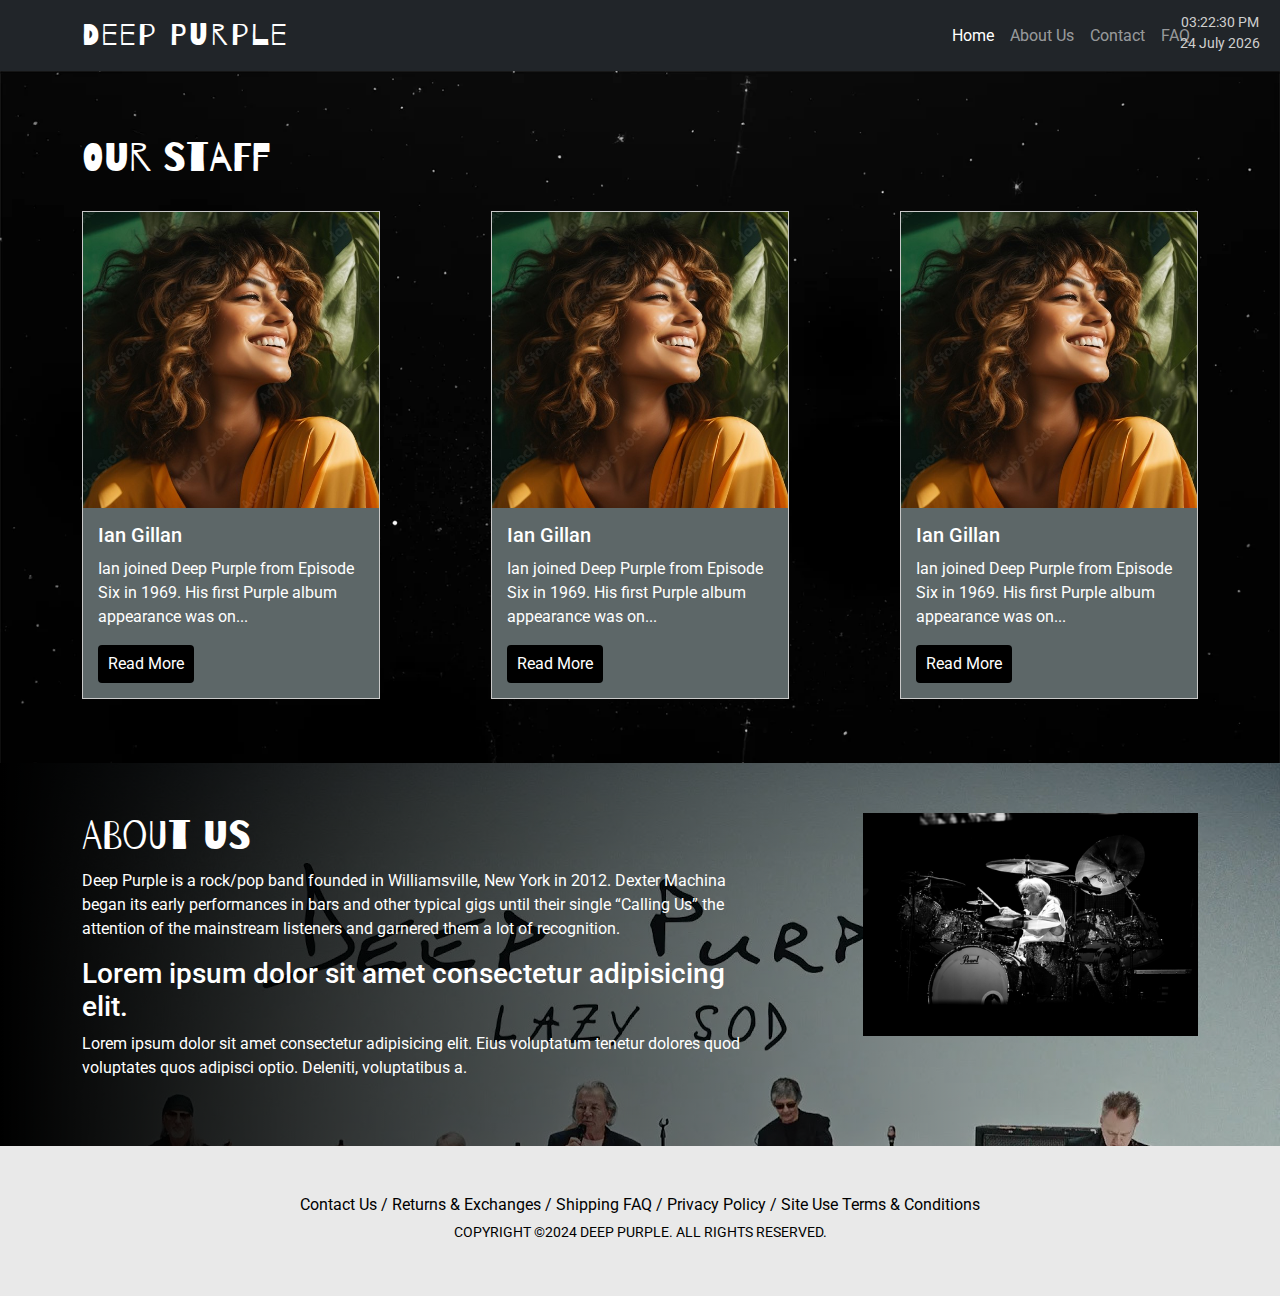
<file: about-us.html>
<!DOCTYPE html>
<html lang="en">
<head>
    <meta charset="UTF-8">
    <meta name="viewport" content="width=device-width, initial-scale=1.0">
    <title>Deep Purple | Home</title>
    <link rel="shortcut icon" href="favicon.ico" type="image/x-icon">

    <!-- css -->
    <link rel="stylesheet" href="css/bootstrap.min.css">
    <link rel="stylesheet" href="css/style.css">

    <!-- fonts -->
    <link rel="preconnect" href="https://fonts.googleapis.com">
<link rel="preconnect" href="https://fonts.gstatic.com" crossorigin>
<link href="https://fonts.googleapis.com/css2?family=Barrio&family=Roboto:ital,wght@0,100;0,300;0,400;0,500;0,700;0,900;1,100;1,300;1,400;1,500;1,700;1,900&display=swap" rel="stylesheet">

    <!-- font awesome -->
    <link rel="stylesheet" href="https://cdnjs.cloudflare.com/ajax/libs/font-awesome/6.6.0/css/all.min.css" integrity="sha512-Kc323vGBEqzTmouAECnVceyQqyqdsSiqLQISBL29aUW4U/M7pSPA/gEUZQqv1cwx4OnYxTxve5UMg5GT6L4JJg==" crossorigin="anonymous" referrerpolicy="no-referrer" />
</head>
<body onload="startTime()">
    <!-- navbar -->
    <nav class="navbar navbar-expand-sm bg-dark navbar-dark">
        <div class="container ">
          <a class="navbar-brand" href="index.html"><i class="fa-solid fa-compact-disc"></i> </i> Deep Purple</a>

          <button class="navbar-toggler" type="button" data-bs-toggle="collapse" data-bs-target="#navbarSupportedContent" aria-controls="navbarSupportedContent" aria-expanded="false" aria-label="Toggle navigation">
            <span class="navbar-toggler-icon"></span>
          </button>

          <div class="collapse navbar-collapse" id="navbarSupportedContent">
            <ul class="navbar-nav ms-auto  mb-2 mb-lg-0">
              <li class="nav-item">
                <a class="nav-link active" aria-current="page" href="index.html">Home</a>
              </li>
              <li class="nav-item">
                <a class="nav-link" href="about-us.html">About Us</a>
              </li>
              <!-- <a class="navbar-brand" href="index.html">Deep Purple</a> -->
              <li class="nav-item">
                <a class="nav-link" href="contact.html">Contact</a>
              </li>
              <li class="nav-item">
                <a class="nav-link" href="faq.html">FAQ</a>
              </li>
              
            </ul>
            <!-- <form class="d-flex" role="search">
              <input class="form-control me-2" type="search" placeholder="Search" aria-label="Search">
              <button class="btn btn-outline-success" type="submit">Search</button>
            </form> -->
          </div>
        </div>
        
        <!-- clock -->
        <div id="clock">
          <p id="txt"></p>
          <p id="day"></p>
        </div>

      </nav>
    <!-- navbar end -->

    <!-- main -->
      <main>
        <section class="staff-sec">
            <div class="container">
                <h1>Our Staff</h1>
                <div class="staff-div">
                  <div class="staff-cards">

                    <div class="card1">
                        <img src="img/fan3.jpg" class="card-img-top" alt="...">
                        <div class="card-body">
                          <h5 class="card-title">Ian Gillan</h5>
                          <p class="card-text">Ian joined Deep Purple from Episode Six in 1969. His first Purple album appearance was on...</p>
                          <button class="btn-readm">Read More</button>
                        </div>
                      </div>
                      <div class="card1">
                        <img src="img/fan3.jpg" class="card-img-top" alt="...">
                        <div class="card-body">
                          <h5 class="card-title">Ian Gillan</h5>
                          <p class="card-text">Ian joined Deep Purple from Episode Six in 1969. His first Purple album appearance was on...</p>
                          <button class="btn-readm">Read More</button>
                        </div>
                      </div>
                      <div class="card1">
                        <img src="img/fan3.jpg" class="card-img-top" alt="...">
                        <div class="card-body">
                          <h5 class="card-title">Ian Gillan</h5>
                          <p class="card-text">Ian joined Deep Purple from Episode Six in 1969. His first Purple album appearance was on...</p>
                          <button class="btn-readm">Read More</button>
                        </div>
                      </div>
                      
                      
                     </div>
                </div>
            </div>
        </section>

        <section class="about">
            <div class="container about-cont">
                <div class="about-text">
                    <h1>ABOUT US</h1>
                <P>Deep Purple is a rock/pop band founded in Williamsville, New York in 2012. Dexter Machina began its early performances in bars and other typical gigs until their single “Calling Us” the attention of the mainstream listeners and garnered them a lot of recognition.</P>
                <h3>Lorem ipsum dolor sit amet consectetur adipisicing elit.</h3>
                <p>Lorem ipsum dolor sit amet consectetur adipisicing elit. Eius voluptatum tenetur dolores quod voluptates quos adipisci optio. Deleniti, voluptatibus a.</p>
                </div>
                <div class="ab-img">
                    <img src="img/cig-cozy-gallery-5482hZV-cig-cozy-gallery-5482kIR-Aggie-Anthimidou-3---NOT-CLEARED-xxl-s.jpeg" alt="">
                </div>
                
            </div>
        </section>
      </main>
    <!-- main ende -->
    <footer>
        <div class="footer">
            <div class="f1">
                <p>Contact Us / Returns & Exchanges / Shipping FAQ / Privacy Policy / Site Use Terms & Conditions</p>
            </div>
            <div class="f2">
                <p>COPYRIGHT ©2024 DEEP PURPLE. ALL RIGHTS RESERVED.</p>
            </div>
        </div>
      </footer>
      
      <!-- footer end -->
    <script src="js/bootstrap.min.js"></script>
    <script src="js/script.js"></script>
</body>
</html>
</file>
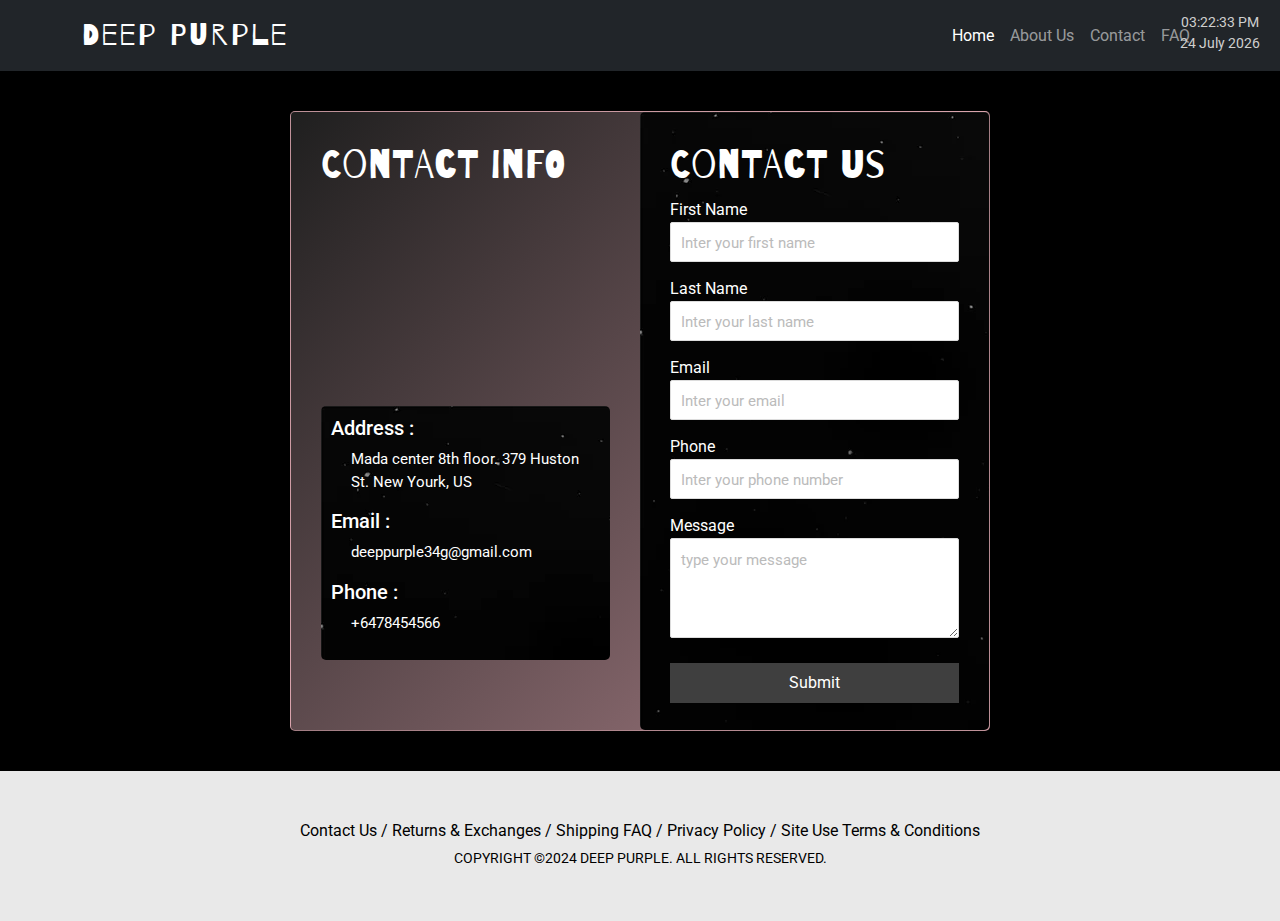
<file: contact.html>
<!DOCTYPE html>
<html lang="en">
<head>
    <meta charset="UTF-8">
    <meta name="viewport" content="width=device-width, initial-scale=1.0">
    <title>Deep Purple | Home</title>
    <link rel="shortcut icon" href="favicon.ico" type="image/x-icon">

    <!-- css -->
    <link rel="stylesheet" href="css/bootstrap.min.css">
    <link rel="stylesheet" href="css/style.css">

    <!-- fonts -->
    <link rel="preconnect" href="https://fonts.googleapis.com">
<link rel="preconnect" href="https://fonts.gstatic.com" crossorigin>
<link href="https://fonts.googleapis.com/css2?family=Barrio&family=Roboto:ital,wght@0,100;0,300;0,400;0,500;0,700;0,900;1,100;1,300;1,400;1,500;1,700;1,900&display=swap" rel="stylesheet">

    <!-- font awesome -->
    <link rel="stylesheet" href="https://cdnjs.cloudflare.com/ajax/libs/font-awesome/6.6.0/css/all.min.css" integrity="sha512-Kc323vGBEqzTmouAECnVceyQqyqdsSiqLQISBL29aUW4U/M7pSPA/gEUZQqv1cwx4OnYxTxve5UMg5GT6L4JJg==" crossorigin="anonymous" referrerpolicy="no-referrer" />
</head>
<body onload="startTime()">
    <!-- navbar -->
    <nav class="navbar navbar-expand-sm bg-dark navbar-dark">
        <div class="container ">
          <a class="navbar-brand" href="index.html"><i class="fa-solid fa-compact-disc"></i> </i> Deep Purple</a>

          <button class="navbar-toggler" type="button" data-bs-toggle="collapse" data-bs-target="#navbarSupportedContent" aria-controls="navbarSupportedContent" aria-expanded="false" aria-label="Toggle navigation">
            <span class="navbar-toggler-icon"></span>
          </button>

          <div class="collapse navbar-collapse" id="navbarSupportedContent">
            <ul class="navbar-nav ms-auto  mb-2 mb-lg-0">
              <li class="nav-item">
                <a class="nav-link active" aria-current="page" href="index.html">Home</a>
              </li>
              <li class="nav-item">
                <a class="nav-link" href="about-us.html">About Us</a>
              </li>
              <!-- <a class="navbar-brand" href="index.html">Deep Purple</a> -->
              <li class="nav-item">
                <a class="nav-link" href="contact.html">Contact</a>
              </li>
              <li class="nav-item">
                <a class="nav-link" href="faq.html">FAQ</a>
              </li>
              
            </ul>
            <!-- <form class="d-flex" role="search">
              <input class="form-control me-2" type="search" placeholder="Search" aria-label="Search">
              <button class="btn btn-outline-success" type="submit">Search</button>
            </form> -->
          </div>
        </div>
        
        <!-- clock -->
        <div id="clock">
          <p id="txt"></p>
          <p id="day"></p>
        </div>

      </nav>
    <!-- navbar end -->

    <!-- main -->
      <main>
        <section class="ct-sec">
          <div id="popup-back"></div>
            <div id="popup">
              <div><p>Do you confirm?</p></div>
              <div class="con-btn">
                <button class="btn-yes" type="submit" onclick="hideY()">Yes</button>
                <button class="btn-no"type="submit" onclick="hide()">No</button>

              </div>
            </div>

            <div class="container form-cont">
                <div class="form-div">

                    <div class="ci-img">
                        <h1>Contact info</h1>
                        <div class="info">
                            <div class="">
                              
                              <h5><i class="fa-solid fa-location-dot"></i> Address :</h5>
                            </div>
                            <p>Mada center 8th floor. 379 Huston St. New Yourk, US</p>
                            <div class="">
                              
                              <h5><i class="fa-solid fa-envelope"></i> Email :</h5>
                            </div>
                            <p>deeppurple34g@gmail.com</p>
                            <div class="">
                              
                              <h5><i class="fa-solid fa-phone"></i> Phone :</h5>
                            </div>
                            <p>+6478454566</p>
                        </div>
                        
                    </div>

                    <div class="form">
                        <h1>Contact Us</h1>
                        <form action="">
                            <label for="">First Name</label>
                            <input type="text" required placeholder="Inter your first name">
                            <label for="">Last Name</label>
                            <input type="text" required placeholder="Inter your last name">
                            <label for="">Email</label>
                            <input type="email" required placeholder="Inter your email">
                            <label for="" >Phone</label>
                            <input type="text" required placeholder="Inter your phone number">
                            <label for="">Message</label>
                            <textarea required name="" id="" placeholder="type your message"></textarea>
                            <button type="submit" class="btn-send" onclick="show()">Submit</button>
                        </form>
                    </div>

                </div>
            </div>
        </section>
      </main>
    <!-- main ende -->

     <!-- footer -->
     <footer>
        <div class="footer">
            <div class="f1">
                <p>Contact Us / Returns & Exchanges / Shipping FAQ / Privacy Policy / Site Use Terms & Conditions</p>
            </div>
            <div class="f2">
                <p>COPYRIGHT ©2024 DEEP PURPLE. ALL RIGHTS RESERVED.</p>
            </div>
        </div>
      </footer>
      
      <!-- footer end -->
    <script src="js/bootstrap.min.js"></script>
    <script src="js/script.js"></script>
</body>
</html>
</file>
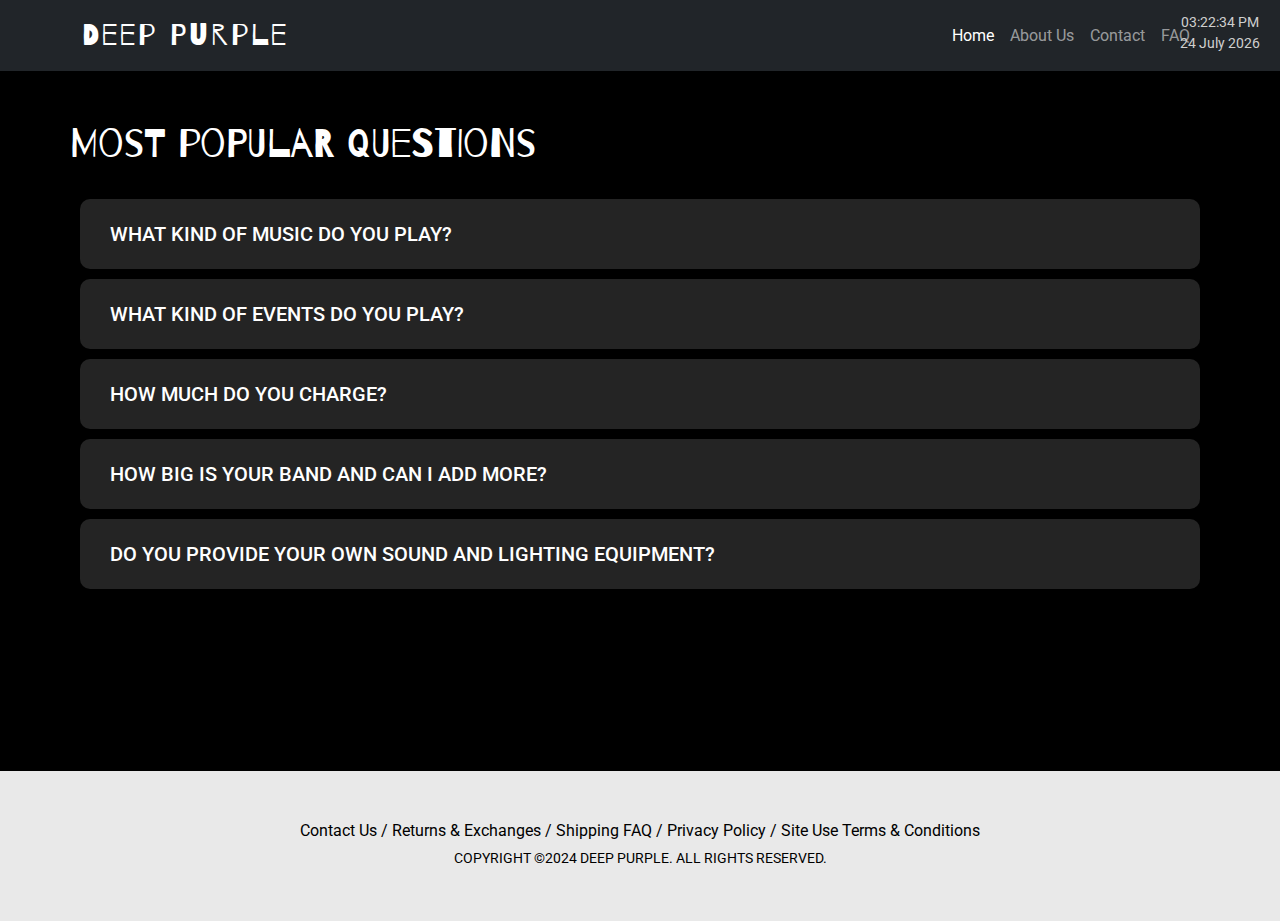
<file: faq.html>
<!DOCTYPE html>
<html lang="en">
<head>
    <meta charset="UTF-8">
    <meta name="viewport" content="width=device-width, initial-scale=1.0">
    <title>Deep Purple | Home</title>
    <link rel="shortcut icon" href="favicon.ico" type="image/x-icon">

    <!-- css -->
    <link rel="stylesheet" href="css/bootstrap.min.css">
    <link rel="stylesheet" href="css/style.css">

    <!-- fonts -->
    <link rel="preconnect" href="https://fonts.googleapis.com">
<link rel="preconnect" href="https://fonts.gstatic.com" crossorigin>
<link href="https://fonts.googleapis.com/css2?family=Barrio&family=Roboto:ital,wght@0,100;0,300;0,400;0,500;0,700;0,900;1,100;1,300;1,400;1,500;1,700;1,900&display=swap" rel="stylesheet">

    <!-- font awesome -->
    <link rel="stylesheet" href="https://cdnjs.cloudflare.com/ajax/libs/font-awesome/6.6.0/css/all.min.css" integrity="sha512-Kc323vGBEqzTmouAECnVceyQqyqdsSiqLQISBL29aUW4U/M7pSPA/gEUZQqv1cwx4OnYxTxve5UMg5GT6L4JJg==" crossorigin="anonymous" referrerpolicy="no-referrer" />
</head>
<body onload="startTime()">
    <!-- navbar -->
    <nav class="navbar navbar-expand-sm bg-dark navbar-dark">
        <div class="container ">
          <a class="navbar-brand" href="index.html"><i class="fa-solid fa-compact-disc"></i> </i> Deep Purple</a>

          <button class="navbar-toggler" type="button" data-bs-toggle="collapse" data-bs-target="#navbarSupportedContent" aria-controls="navbarSupportedContent" aria-expanded="false" aria-label="Toggle navigation">
            <span class="navbar-toggler-icon"></span>
          </button>

          <div class="collapse navbar-collapse" id="navbarSupportedContent">
            <ul class="navbar-nav ms-auto  mb-2 mb-lg-0">
              <li class="nav-item">
                <a class="nav-link active" aria-current="page" href="index.html">Home</a>
              </li>
              <li class="nav-item">
                <a class="nav-link" href="about-us.html">About Us</a>
              </li>
              <!-- <a class="navbar-brand" href="index.html">Deep Purple</a> -->
              <li class="nav-item">
                <a class="nav-link" href="contact.html">Contact</a>
              </li>
              <li class="nav-item">
                <a class="nav-link" href="faq.html">FAQ</a>
              </li>
              
            </ul>
            <!-- <form class="d-flex" role="search">
              <input class="form-control me-2" type="search" placeholder="Search" aria-label="Search">
              <button class="btn btn-outline-success" type="submit">Search</button>
            </form> -->
          </div>
        </div>
        
        <!-- clock -->
        <div id="clock">
          <p id="txt"></p>
          <p id="day"></p>
        </div>

      </nav>
    <!-- navbar end -->
    <!-- main -->
      <main>
        <section class="faq-sec">
            <div class="container faq-cont">
                <h1>Most Popular Questions</h1>
                <div class="faq-div">

                  <div class="faq">
                    <div class="faq-header">
                      <h4>WHAT KIND OF MUSIC DO YOU PLAY?</h4>
                      <i class="fa-solid fa-arrow-up icon"></i>
                    </div>
                    <div class="faq-contant ">
                      <p>Our focus is on modern party hits—anything to fill the dance floor. Pop, rock, hip-hop, Motown, country, and oldies. We also specialize in jazz and light dinner music. Our song list covers the last 6 decades.</p>
                    </div>
                  </div>
                  <div class="faq">
                    <div class="faq-header">
                      <h4>WHAT KIND OF EVENTS DO YOU PLAY?</h4>
                      <i class="fa-solid fa-arrow-up icon"></i>
                    </div>
                    <div class="faq-contant ">
                      <p>Weddings, corporate events, company parties, fundraisers, festivals, city events, birthdays, mitzvahs, anniversaries, and any other kind of party or concert.</p>
                    </div>
                  </div>
                  <div class="faq">
                    <div class="faq-header">
                      <h4>HOW MUCH DO YOU CHARGE?</h4>
                      <i class="fa-solid fa-arrow-up icon"></i>
                    </div>
                    <div class="faq-contant ">
                      <p>We have a variety of packages and options that affect our pricing. In some cases, the event date and performance length can also be a factor. Send us a message and we’d be happy to send you a quote.</p>
                    </div>
                  </div>
                  <div class="faq">
                    <div class="faq-header">
                      <h4>HOW BIG IS YOUR BAND AND CAN I ADD MORE?</h4>
                      <i class="fa-solid fa-arrow-up icon"></i>
                    </div>
                    <div class="faq-contant ">
                      <p>Our core band is 6 people—female vocals, male vocals, keyboard/vocals, guitar, bass, and drums. You can add trumpet, sax, and/or trombone.</p>
                    </div>
                  </div>
                  <div class="faq">
                    <div class="faq-header">
                      <h4>DO YOU PROVIDE YOUR OWN SOUND AND LIGHTING EQUIPMENT?</h4>
                      <i class="fa-solid fa-arrow-up icon"></i>
                    </div>
                    <div class="faq-contant ">
                      <p>Yes, we provide sound and stage lighting equipment with 1 or 2 tech members. Occasionally we will work with 3rd party sound and lighting companies for larger events. In these instances, the client hires the sound and lighting separately from High Def Band.</p>
                    </div>
                  </div>
                  

                </div>
            </div>
        </section>
      </main>
    <!-- main ende -->
     <!-- footer -->
     <footer>
        <div class="footer">
            <div class="f1">
                <p>Contact Us / Returns & Exchanges / Shipping FAQ / Privacy Policy / Site Use Terms & Conditions</p>
            </div>
            <div class="f2">
                <p>COPYRIGHT ©2024 DEEP PURPLE. ALL RIGHTS RESERVED.</p>
            </div>
        </div>
      </footer>
      
      <!-- footer end -->
    <script src="js/bootstrap.min.js"></script>
    <script src="js/script.js"></script>
</body>
</html>
</file>
<file: css/style.css>
:root{
    --primary-font-family: "Roboto", sans-serif;
    --heading-font-family: "Barrio", system-ui;

}
*{
    margin: 0;
    padding: 0;
    box-sizing: border-box;
}
html,
body{
    height: 100%;
    font-family: var(--primary-font-family);
    background-color: black;
    color: #fff;
}
/* navbar */
.navbar-brand{
    font-family: var(--heading-font-family);
    font-size: 30px;
    letter-spacing: 3px;
}

/* navbar end */

/* date & time */
#clock {
     font-size: 14px;
     color: #cfcfcf;
     /* background-color: #2b2b2b; */
     border-radius: 3px;
     margin-right: 20px;
     display: flex;
     flex-direction: column;
     align-items: center;
     position: absolute;
     top: 12px;
     right: 0;
     z-index: 99;
}
#txt {
     margin: 0;
}
#day{
    margin: 0;
}

/* //////////////////////////////////////////////-------HONE-- */
/* banner */
.banner {
    width: 100%;
    height: 700px;
    display: flex;
    justify-content: center;
    align-items: center;
    position: relative;
    overflow: hidden;
    color: white;
  }
  
  .banner video {
    position: absolute;
    top: 50%;
    left: 50%;
    transform: translate(-50%, -50%);
    min-width: 100%;
    min-height: 100%;
    width: auto;
    height: auto;
    z-index: 1;
    object-fit: cover;
  }
  
  .heading {
    display: flex;
    flex-direction: column;
    justify-content: center;
    align-items: center;
    text-align: center;
    z-index: 2;
  }
  
  .heading h1 {
    font-size: 80px;
    font-family: var(--heading-font-family);
    margin: 0;
  }
  
  .heading h3 {
    font-size: 32px;
    margin: 10px 0;
  }
  
  .heading p {
    font-size: 18px;
    margin: 10px 0;
  }
  
  .heading button {
    background: transparent;
    color: white;
    padding: 10px 25px;
    border: 2px solid #fff;
    border-radius: 30px;
    font-size: 16px;
    cursor: pointer;
    transition: 0.3s;
  }
  
  .heading button:hover {
    background-color: #fff;
    color: black;
  }
  
  /* Responsive Adjustments */
  @media screen and (max-width: 1024px) {
    .banner {
      height: 600px;
    }
    
    .heading h1 {
      font-size: 60px;
    }
    
    .heading h3 {
      font-size: 28px;
    }
    
    .heading p {
      font-size: 16px;
    }
  }
  
  @media screen and (max-width: 768px) {
    .banner {
      height: 500px;
    }
  
    .heading h1 {
      font-size: 48px;
    }
    
    .heading h3 {
      font-size: 24px;
    }
    
    .heading p {
      font-size: 14px;
    }
    
    .heading button {
      padding: 8px 20px;
      font-size: 14px;
    }
  }
  
  @media screen and (max-width: 480px) {
    .banner {
      height: 400px;
    }
  
    .heading h1 {
      font-size: 36px;
    }
    
    .heading h3 {
      font-size: 20px;
    }
    
    .heading p {
      font-size: 12px;
    }
    
    .heading button {
      padding: 6px 18px;
      font-size: 12px;
    }
  }
/* banner end*/

/* BAND DETAILS */

.band-details {
    width: 100%;
    background-image: linear-gradient(to right, black, rgba(0, 0, 0, 0.226)), url(../img/bg-bl.jpg);
    background-repeat: no-repeat;
    background-size: cover;
    margin-top: 30px;
    font-size: 20px;
  }
  
  .bd-cont {
    display: flex;
    padding: 80px 20px;
    gap: 20px;
    max-width: 1200px;
    margin: 0 auto;
  }
  
  .bd-text {
    width: 60%;
  }
  
  .text1 {
    margin-bottom: 60px;
  }
  
  .social-icon i {
    font-size: 40px;
    margin-right: 10px;
    margin-top: 20px;
  }
  
  .bd-right {
    width: 30%;
  }
  
  .he-text h1 {
    font-family: var(--heading-font-family);
    font-size: 50px;
    text-shadow: 2px 2px 5px gray;
  }
  
  .img h6 {
    text-align: center;
    margin-top: 30px;
  }
  
  .img img {
    width: 100%;
    height: auto;
    display: block;
  }
  
  /* Responsive Adjustments */
  @media screen and (max-width: 820px) {
    .bd-cont {
      flex-direction: column;
      padding: 40px 20px;
    }
    
    .bd-text,
    .bd-right {
      width: 100%;
    }
    
    .he-text h1 {
      font-size: 40px;
      text-align: center;
    }
    
    .social-icon {
      text-align: center;
    }
  }
  
  @media screen and (max-width: 480px) {
    .band-details {
      font-size: 18px;
    }
  
    .he-text h1 {
      font-size: 35px;
    }
  
    .social-icon i {
      font-size: 30px;
    }
  }

/* BAND DETAILS END */

/* MEMBERS PROFILE */

.member-sec{
    padding: 5% 0%;
    background-image: url(../img/Star-background2_f800490c-1b9a-42d3-8942-8863fa3359a3.jpg);
    background-repeat: no-repeat;
    background-size: cover;
}
.member-div{
    display: flex;
    justify-content: center;
}
.member-cards{
    display: grid;
    grid-template-columns: repeat(3, 1fr);
    gap: 10%;
    margin-top: 20px;
    height: 100%;
    width: 100%;
}
.m-card1{
    background-color: #fcfcfc;
    color: #000;
    border: 1px solid white;
    transition: .4s;
    width: 100%;
    border-radius: 6px;
}
.m-card1 img{
    border-radius: 5px 5px 0px 0px;
}
.m-card-body{
    padding: 15px;
}
.m-card-body h5{
    margin-bottom: 10px;
}
.btn-m-readm{
    padding: 7px 10px;
    background-color: #000;
    color: #fff;
    border: 0;
    border-radius: 4px;
    transition: .3s;
}
.btn-m-readm:hover{
    background-color: rgb(110, 61, 67);
}
.m-card1:hover{
    box-shadow: 0px 0px 30px rgb(175, 175, 175);
}


/********** feedback */
.feedback{
    color: #fff;
    padding: 50px;
    margin-bottom: 20px;
    background-image: url(Star-background2_f800490c-1b9a-42d3-8942-8863fa3359a3.jpg);
    background-repeat: no-repeat;
    background-size: cover;
}
.fb-cont{
    margin-top: 20px;
    padding: 30px;
    display: grid;
    grid-template-columns: repeat(2, 1fr);
    gap: 30px;
}
.fe-card{
    background-color: gainsboro;
    color: #000;
    border-radius: 3px;
    padding: 20px;
}
.profile{
    height: 80px;
    display: flex;
    margin-bottom: 10px;
}
.profile img{
    height: 100%;
    border-radius: 50%;
    margin-right: 30px;
}
.profile h5{
    padding-top: 10px;
}
.profile h5 span{
    display: block;
    font-size: 15px;
    font-weight: 300;
    padding: 10px 0px;
}
@media screen and (max-width:820px) {
    .fb-cont{
        grid-template-columns: repeat(2, 1fr);
    }

}
/* feedback end */

/* photos */
.photo-cont{
    display: flex;
    flex-direction: column;
    justify-content: center;
    align-items: center;
    color: #fff;
}
.photo-cont h1{
    font-family: var(--heading-font-family);
}
.photos{
    display: grid;
    grid-template-columns: repeat(4, 1fr);
    gap: 10px;
    padding: 2% 5%;
}
.photo{
    width: 100%;
}
.photo img{
    width: 100%;
    height: 100%;
}
@media screen and (max-width:820px) {
    .photos{
        grid-template-columns: repeat(3, 1fr);
    }
}
@media screen and (max-width:600px) {
    .photos{
        grid-template-columns: repeat(2, 1fr);
    }
}
/* photos end */

/* ***************************footer */
.footer{
    height: 150px;
    background-color: #e9e9e9;
    color: #000000;
    display: flex;
    flex-direction: column;
    align-items: center;
    justify-content: center;
}
.f1 p,.f2 p{
    margin-bottom: 5px;
}
.f2 p{
    font-size: 14px;
}
/* footer end */

/* ////////////////////////////////////////////--------------about us page--- */

.staff-sec{
    padding: 5% 0%;
    background-image: url(../img/Star-background2_f800490c-1b9a-42d3-8942-8863fa3359a3.jpg);
    background-repeat: no-repeat;
    background-size: cover;
}
.staff-div{
    display: flex;
    justify-content: center;
}
.staff-cards{
    display: grid;
    grid-template-columns: repeat(3, 1fr);
    gap: 10%;
    margin-top: 20px;
}
.card1{
    background-color: rgb(93, 103, 104);
    color: white;
    border: 1px solid rgb(201, 201, 201);
    transition: .4s;
}
/* .card1 img{
    height: 300px;
} */
.card-body{
    padding: 15px;
}
.card-body h5{
    margin-bottom: 10px;
}
.btn-readm{
    padding: 7px 10px;
    background-color: #000;
    color: #fff;
    border: 0;
    border-radius: 4px;
    transition: .3s;
}
.btn-readm:hover{
    background-color: rgb(110, 61, 67);
}
/* .card1:hover{
    box-shadow: 0px 0px 30px rgb(175, 175, 175);
} */

.about{
    background-image: linear-gradient(to right, rgb(0, 0, 0), rgba(0, 0, 0, 0.137)), url(../img/banner.jpg);
    background-repeat: no-repeat;
    background-size: cover;
    width: 100%;
    padding: 50px 0px;
}
.about-cont{
    display: flex;
    justify-content: space-between;
    gap: 10px;
}
.about-text{
    width: 60%;
}
.ab-img{
    width: 30%;
}
.ab-img img{
    width: 100%;
}
@media screen and (max-width:820px) {
    .staff-cards{
        grid-template-columns: repeat(2, 1fr);
    }
    .about-cont{
        display: block;
    }
    .ab-img{
        width: 70%;
    }
}
/* ///////////////////////////////////////////------------CONTACT US page--- */
h1{
    font-family: var(--heading-font-family);
}
.form-cont{
    display: flex;
    justify-content: center;
    align-items: center;
    height: 700px;
    padding: 0;
}
.form-div{
    background-image: linear-gradient(135deg, rgb(31, 31, 31), rgb(165, 124, 131));
    border-radius: 5px;
    display: flex;
    overflow: hidden;
    height: 620px;
    width: 700px;
    border: 1px solid rgba(255, 192, 203, 0.589);
}
.ci-img{
    width: 50%;
    padding: 30px;
    display: flex;
    flex-direction: column;
    justify-content: space-between;
}
.ci-img p{
    font-size: 15px;
}
.info{
    margin-bottom: 40px;
    background-image: linear-gradient(rgba(0, 0, 0, 0),rgba(0, 0, 0, 0)), url(../img/Star-background2_f800490c-1b9a-42d3-8942-8863fa3359a3.jpg);
    padding: 10px;
    border-radius: 5px;
}
.info p{
    margin-left: 20px;
}
.form{
    width: 50%;
    padding: 30px;
    border-radius: 5px;
    background-image: linear-gradient(rgba(0, 0, 0, 0),rgba(0, 0, 0, 0)), url(../img/Star-background2_f800490c-1b9a-42d3-8942-8863fa3359a3.jpg);
}
.form form{
    display: flex;
    flex-direction: column;
}
form div{
    display: flex;
    flex-direction: column;
}


input{
    height: 40px;
    padding: 10px;
    border-radius: 2px;
    border: 1px solid gainsboro;
    margin-bottom: 15px;
}
input::placeholder{
    font-size: 15px;
    color: rgb(187, 187, 187);
}
textarea::placeholder{
    font-size: 15px;
    color: rgb(187, 187, 187);
}
textarea{
    height: 100px;
    padding: 10px;
    border-radius: 2px;
    border: 1px solid gainsboro;
    margin-bottom: 25px;
}
.btn-send{
    height: 40px;
    border: 0px;
    background-color: rgb(63, 63, 63);
    color: #fff;
    transition: .3s;
}
.btn-send:hover{
    background-color: #242424;
    color: #fff;
}

#popup{
    background-color: rgb(68, 55, 57);
    border: 1px solid pink;
    width: 400px;
    height: 200px;
    border-radius: 3px;
    position: absolute;
    top: 50%;
    left: 50%;
    transform: translate(-50%, -50%);
    padding: 40px 20px;
    display: none;
    z-index: 10;
}
.popup div p{
    font-size: 25px;
}
.con-btn{
    display: flex;
    justify-content: space-between;
    margin-top: 40px;
}
.con-btn button{
    width: 48%;
    height: 40px;
    border: 0;
    border-radius: 2px;
    transition: .3s;
    font-weight: 500;
}
.con-btn button:hover{
    background-color: #242424;
    
}
.btn-yes{
    color: rgb(3, 179, 3);
}
.btn-no{
    color: rgb(209, 0, 0);
}
#popup-back{
    position: absolute;
    z-index: 2;
    width: 100%;
    height: 100%;
    background-color: rgba(0, 0, 0, 0.521);
    display: none;
}
/* /////////////////////////////////////////////////////---------------FAQ page--- */

.faq-div{
    margin-top: 30px;
}
.faq-cont{
    padding: 50px 0px;
    height: 700px;
}
.faq{
    background-color: pink;
    border-radius: 10px;
    overflow: hidden;
    margin: 10px;
    /* transition: all ease-in-out .5s; */
}
.faq-header{
    background-color: #242424;
    padding: 10px 30px;
    display: flex;
    justify-content: space-between;
    align-items: center;
    height: 70px;
}
.faq-header h4{
    font-size: 20px;
    margin: 0;
}
.faq-contant{
    height: 0px;
    color: #000;
    transition: all ease-in-out .3s;
}
.faq-contant p{
    padding: 20px 30px;
}

.icon{
    /* transform: rotate(180deg); */
    transition: all ease-in-out .3s;
}
.active-faq{
    height: 150px;
}
.icon-rotate{
    transform: rotate(-180deg);
}
</file>
